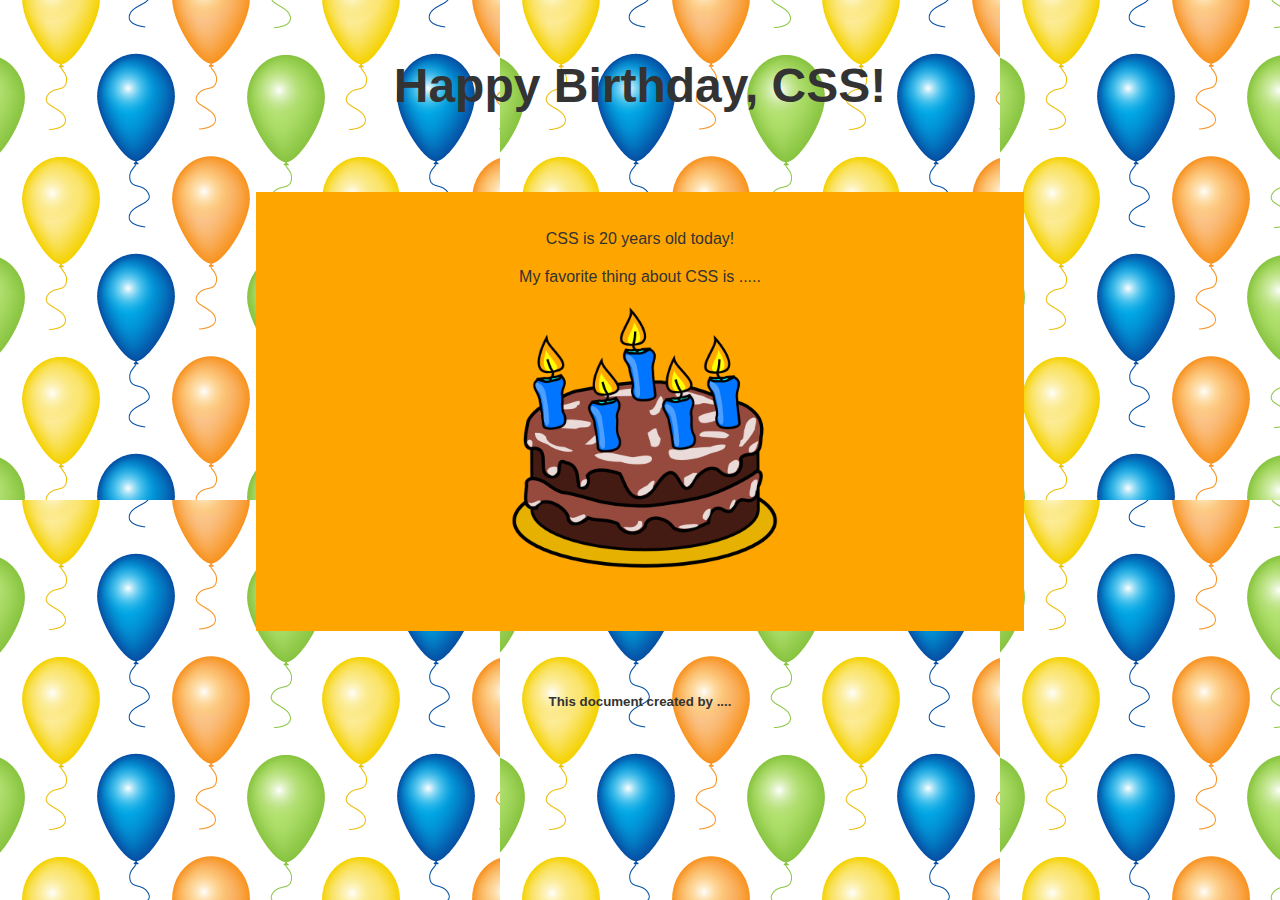
<file: birthday/index.html>
<!DOCTYPE html>
<html>
    <head>
      <meta charset="utf-8">
      <meta name="viewport" content="width=device-width, initial-scale=1">
      <title>PAGE TITLE</title> <!-- DON'T FORGET THE TITLE -->

      <!-- Link to CSS files -->
      <link rel="stylesheet" type="text/css" href="css/normalize.css">
      <link rel="stylesheet" type="text/css" href="css/style.css">
    </head>
    <body>
    <!-- PLACE ALL OF YOUR PAGE CONTENT BELOW HERE -->
    <header>
      <h1>Happy Birthday, CSS!</h1>
    </header>
    
    <div class="birthday-message">
    
      <p>CSS is 20 years old today!</p>
      
      <p>My favorite thing about CSS is ..... </p>
      
      
      <img src="img/cake.png" alt="cake" width="300" height="300">
    </div>
    
    <footer>
      <h5>This document created by ....</h5>
    </footer>
    <!-- AND ABOVE HERE -->
    </body>
</html>
</file>
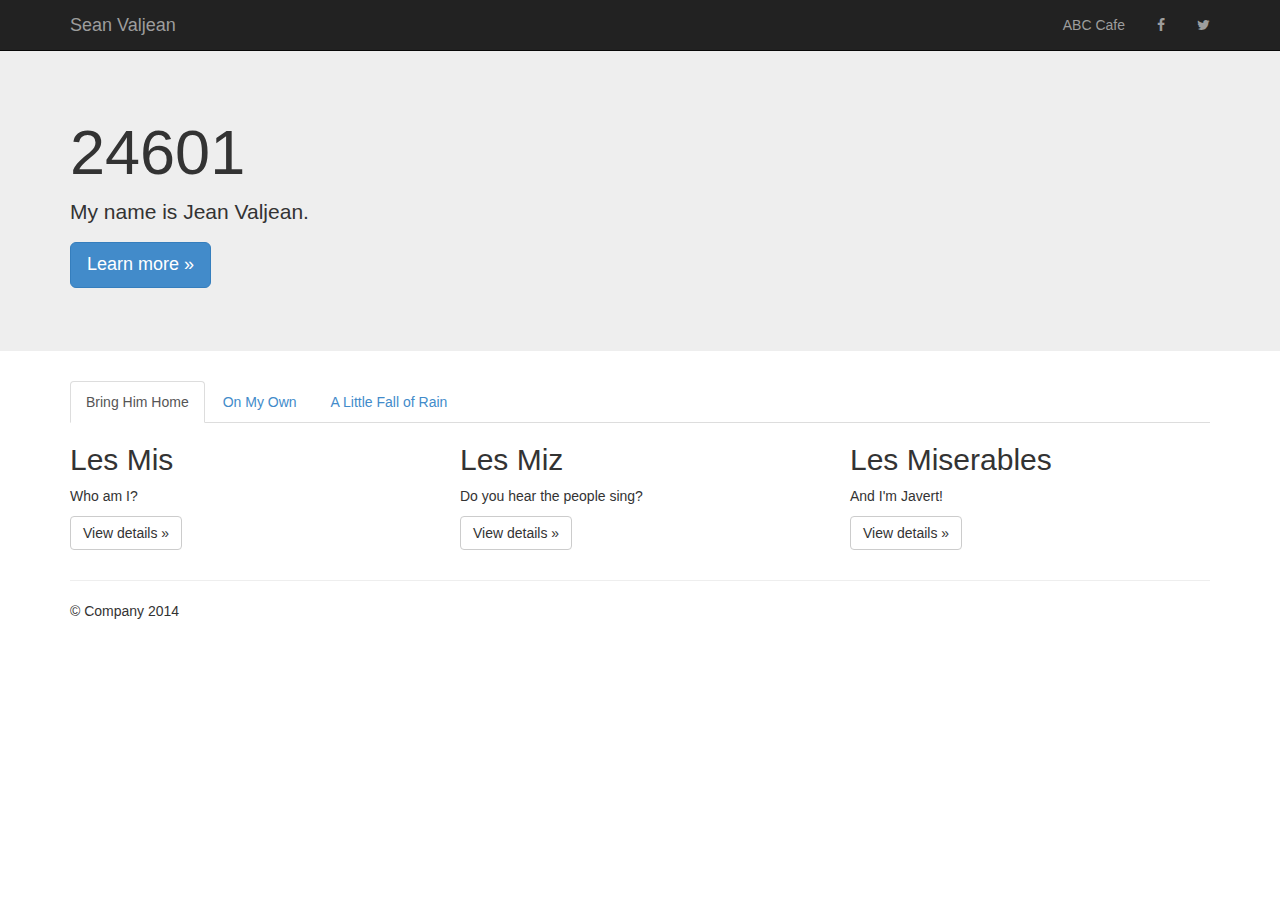
<file: bootstrap-start/index.html>
<!DOCTYPE html>
<html lang="en">
  <head>
    <meta charset="utf-8">
    <meta http-equiv="X-UA-Compatible" content="IE=edge">
    <meta name="viewport" content="width=device-width, initial-scale=1">
    <meta name="description" content="">
    <meta name="author" content="">
    
    <link rel="icon" href="favicon.ico">

    <title>Practice Tempate for Bootstrap</title>

    <!-- Bootstrap core CSS -->
    <link href="css/bootstrap.min.css" rel="stylesheet">
    
    <!-- FontAwesome CSS -->
    <link href="http://maxcdn.bootstrapcdn.com/font-awesome/4.2.0/css/font-awesome.min.css" rel="stylesheet">
    
    <!-- Custom styles for this template -->
    <link href="css/style.css" rel="stylesheet">
    

    <!-- HTML5 shim and Respond.js for IE8 support of HTML5 elements and media queries -->
    <!--[if lt IE 9]>
      <script src="https://oss.maxcdn.com/html5shiv/3.7.2/html5shiv.min.js"></script>
      <script src="https://oss.maxcdn.com/respond/1.4.2/respond.min.js"></script>
    <![endif]-->
  </head>

  <body>

    <nav class="navbar navbar-inverse navbar-fixed-top" role="navigation">
      <div class="container">
        <div class="navbar-header">
          <button type="button" class="navbar-toggle collapsed" data-toggle="collapse" data-target="#navbar" aria-expanded="false" aria-controls="navbar">
            <span class="sr-only">Toggle navigation</span>
            <span class="icon-bar"></span>
            <span class="icon-bar"></span>
            <span class="icon-bar"></span>
          </button>
          <a class="navbar-brand" href="#">Sean Valjean</a>
        </div>
        <div id="navbar" class="navbar-collapse collapse">
          <ul class="nav navbar-nav navbar-right nav-pills">
            <li><a href="#">ABC Cafe</a></li>  
            <li><a href="http://www.facebook.com"><span class="fa fa-facebook"></span></a></li>
            <li><a href="http://www.twitter.com"><span class="fa fa-twitter"></span></a></li>
          </ul>
        </div><!--/.navbar-collapse -->
      </div>
    </nav>

    <!-- Main jumbotron for a primary marketing message or call to action -->
    <div class="jumbotron">
      <div class="container">
        <h1>24601</h1>
        <p>My name is Jean Valjean.</p>
        <p><a class="btn btn-primary btn-lg" href="#" role="button">Learn more &raquo;</a></p>
      </div>
    </div>
      
      
      <!-- navigation spot -->
      
    <div class="container">
        <nav>
            <ul class="nav nav-tabs">
                <li class="active"> <a href="#">Bring Him Home</a> </li>
                <li> <a href="#">On My Own</a> </li>
                <li> <a href="#">A Little Fall of Rain</a> </li>
            </ul>
        </nav>
    </div>    

      
    <div class="container">
      <!-- Example row of columns -->
      <div class="row">
        <div class="col-md-4">
          <h2>Les Mis</h2>
          <p>Who am I?</p>
          <p><a class="btn btn-default" href="#" role="button">View details &raquo;</a></p>
        </div>
        <div class="col-md-4">
          <h2>Les Miz</h2>
          <p>Do you hear the people sing?</p>
          <p><a class="btn btn-default" href="#" role="button">View details &raquo;</a></p>
       </div>
        <div class="col-md-4">
          <h2>Les Miserables</h2>
          <p>And I'm Javert!</p>
          <p><a class="btn btn-default" href="#" role="button">View details &raquo;</a></p>
        </div>
      </div>

      <hr>

      <footer>
        <p>&copy; Company 2014</p>
      </footer>
    </div> <!-- /container -->


    <!-- Bootstrap core JavaScript
    ================================================== -->
    <!-- Placed at the end of the document so the pages load faster -->
    <script src="https://ajax.googleapis.com/ajax/libs/jquery/1.11.1/jquery.min.js"></script>
    <script src="js/bootstrap.min.js"></script>
  </body>
</html>
</file>
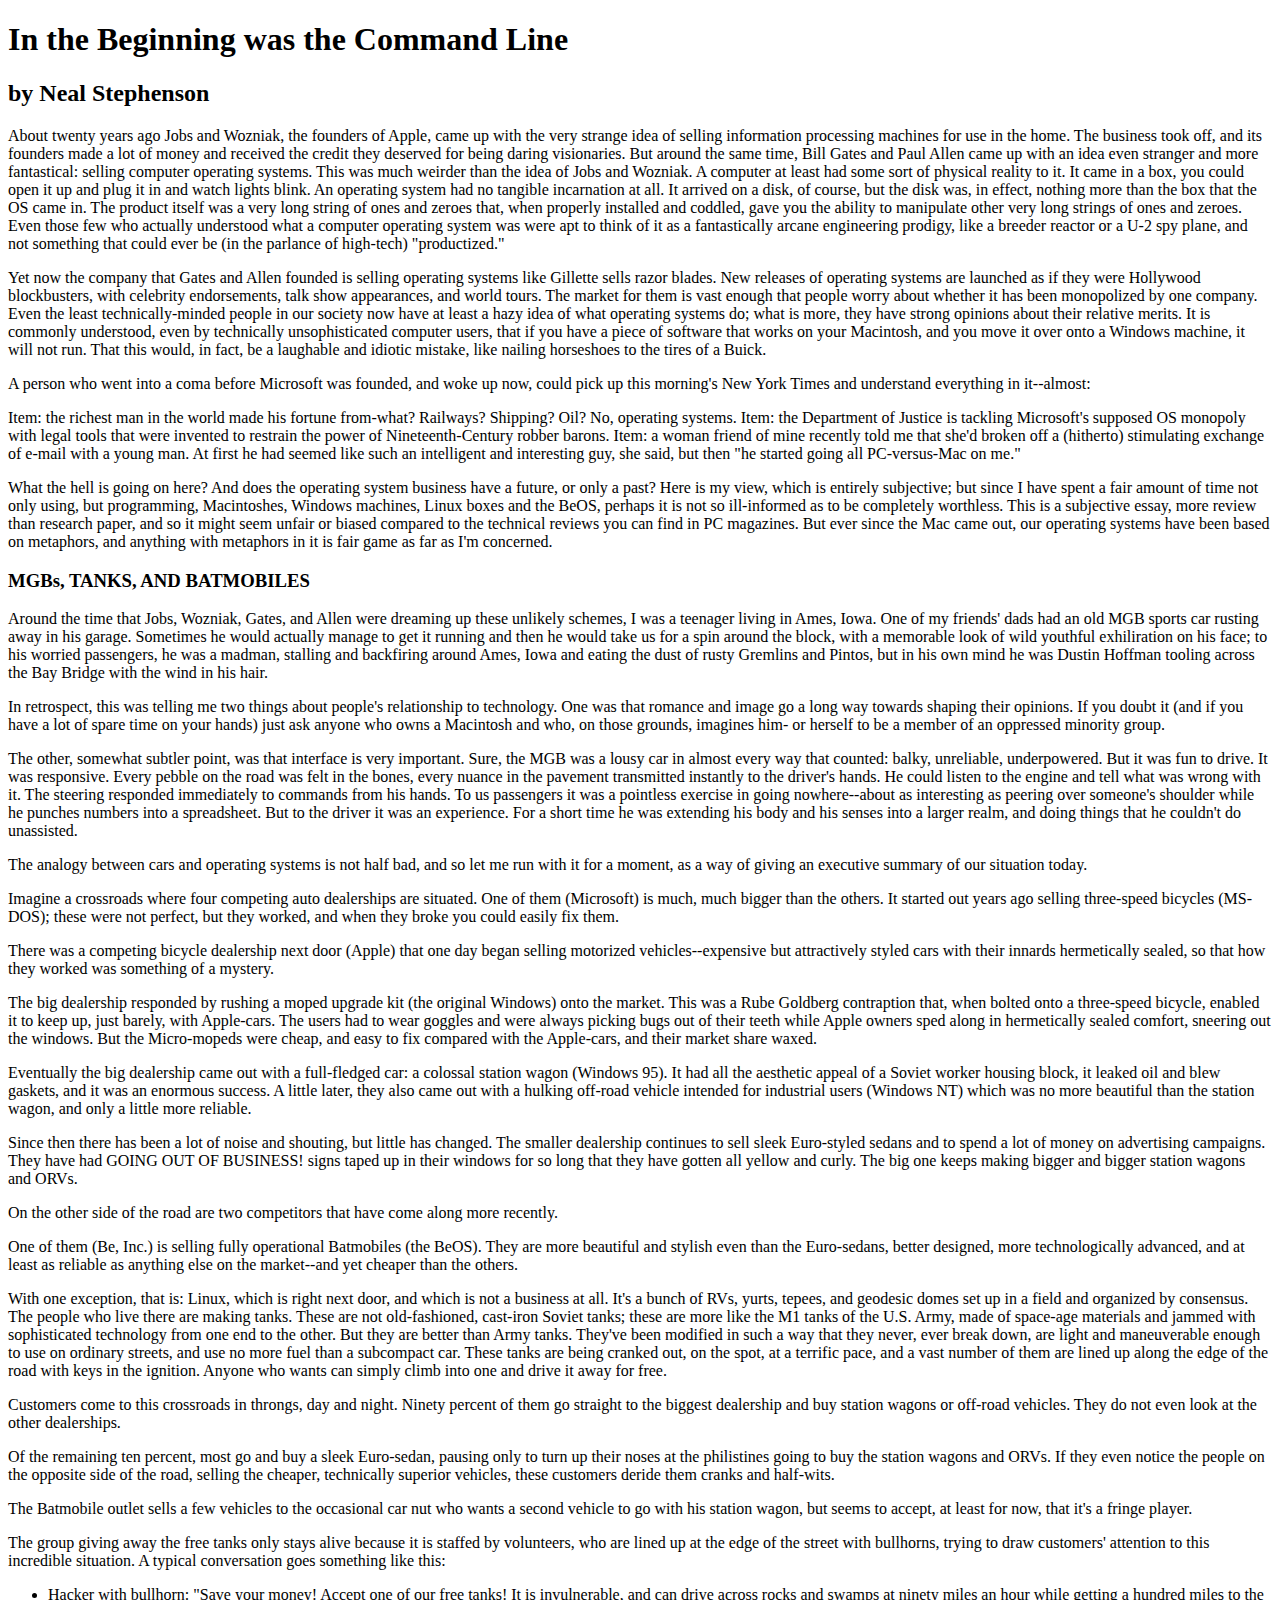
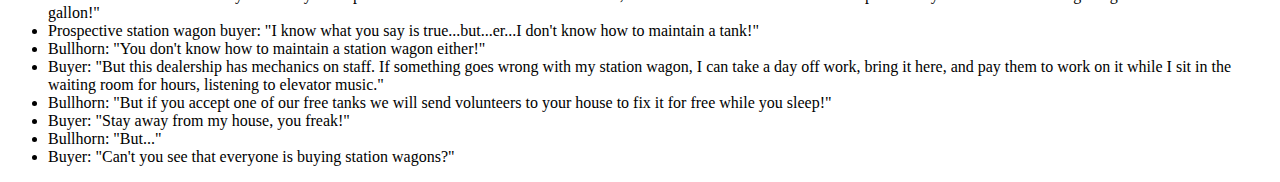
<file: 01beginning.html>
<!DOCTYPE html>
<html>
    <head>
        <title> KATIE </title>
    </head>
    <body>
<h1> In the Beginning was the Command Line </h1>
 
<h2> by Neal Stephenson </h2>
 
<p> About twenty years ago Jobs and Wozniak, the founders of Apple, came up with the very strange idea of selling information processing machines for use in the home. The business took off, and its founders made a lot of money and received the credit they deserved for being daring visionaries. But around the same time, Bill Gates and Paul Allen came up with an idea even stranger and more fantastical: selling computer operating systems. This was much weirder than the idea of Jobs and Wozniak. A computer at least had some sort of physical reality to it. It came in a box, you could open it up and plug it in and watch lights blink. An operating system had no tangible incarnation at all. It arrived on a disk, of course, but the disk was, in effect, nothing more than the box that the OS came in. The product itself was a very long string of ones and zeroes that, when properly installed and coddled, gave you the ability to manipulate other very long strings of ones and zeroes. Even those few who actually understood what a computer operating system was were apt to think of it as a fantastically arcane engineering prodigy, like a breeder reactor or a U-2 spy plane, and not something that could ever be (in the parlance of high-tech) "productized." </p>
 
<p> Yet now the company that Gates and Allen founded is selling operating systems like Gillette sells razor blades. New releases of operating systems are launched as if they were Hollywood blockbusters, with celebrity endorsements, talk show appearances, and world tours. The market for them is vast enough that people worry about whether it has been monopolized by one company. Even the least technically-minded people in our society now have at least a hazy idea of what operating systems do; what is more, they have strong opinions about their relative merits. It is commonly understood, even by technically unsophisticated computer users, that if you have a piece of software that works on your Macintosh, and you move it over onto a Windows machine, it will not run. That this would, in fact, be a laughable and idiotic mistake, like nailing horseshoes to the tires of a Buick. </p>
 
<p> A person who went into a coma before Microsoft was founded, and woke up now, could pick up this morning's New York Times and understand everything in it--almost: </p>
 
 
<p> Item: the richest man in the world made his fortune from-what? Railways? Shipping? Oil? No, operating systems. Item: the Department of Justice is tackling Microsoft's supposed OS monopoly with legal tools that were invented to restrain the power of Nineteenth-Century robber barons. Item: a woman friend of mine recently told me that she'd broken off a (hitherto) stimulating exchange of e-mail with a young man. At first he had seemed like such an intelligent and interesting guy, she said, but then "he started going all PC-versus-Mac on me." </p>
 
<p> What the hell is going on here? And does the operating system business have a future, or only a past? Here is my view, which is entirely subjective; but since I have spent a fair amount of time not only using, but programming, Macintoshes, Windows machines, Linux boxes and the BeOS, perhaps it is not so ill-informed as to be completely worthless. This is a subjective essay, more review than research paper, and so it might seem unfair or biased compared to the technical reviews you can find in PC magazines. But ever since the Mac came out, our operating systems have been based on metaphors, and anything with metaphors in it is fair game as far as I'm concerned. </p>
 
 
<h3> MGBs, TANKS, AND BATMOBILES </h3>
 
<p> Around the time that Jobs, Wozniak, Gates, and Allen were dreaming up these unlikely schemes, I was a teenager living in Ames, Iowa. One of my friends' dads had an old MGB sports car rusting away in his garage. Sometimes he would actually manage to get it running and then he would take us for a spin around the block, with a memorable look of wild youthful exhiliration on his face; to his worried passengers, he was a madman, stalling and backfiring around Ames, Iowa and eating the dust of rusty Gremlins and Pintos, but in his own mind he was Dustin Hoffman tooling across the Bay Bridge with the wind in his hair. </p>
 
<p> In retrospect, this was telling me two things about people's relationship to technology. One was that romance and image go a long way towards shaping their opinions. If you doubt it (and if you have a lot of spare time on your hands) just ask anyone who owns a Macintosh and who, on those grounds, imagines him- or herself to be a member of an oppressed minority group. </p>
 
<p> The other, somewhat subtler point, was that interface is very important. Sure, the MGB was a lousy car in almost every way that counted: balky, unreliable, underpowered. But it was fun to drive. It was responsive. Every pebble on the road was felt in the bones, every nuance in the pavement transmitted instantly to the driver's hands. He could listen to the engine and tell what was wrong with it. The steering responded immediately to commands from his hands. To us passengers it was a pointless exercise in going nowhere--about as interesting as peering over someone's shoulder while he punches numbers into a spreadsheet. But to the driver it was an experience. For a short time he was extending his body and his senses into a larger realm, and doing things that he couldn't do unassisted. </p>
 
<p> The analogy between cars and operating systems is not half bad, and so let me run with it for a moment, as a way of giving an executive summary of our situation today. </p>
 
<p> Imagine a crossroads where four competing auto dealerships are situated. One of them (Microsoft) is much, much bigger than the others. It started out years ago selling three-speed bicycles (MS-DOS); these were not perfect, but they worked, and when they broke you could easily fix them. </p>
 
<p> There was a competing bicycle dealership next door (Apple) that one day began selling motorized vehicles--expensive but attractively styled cars with their innards hermetically sealed, so that how they worked was something of a mystery. </p>
 
<p> The big dealership responded by rushing a moped upgrade kit (the original Windows) onto the market. This was a Rube Goldberg contraption that, when bolted onto a three-speed bicycle, enabled it to keep up, just barely, with Apple-cars. The users had to wear goggles and were always picking bugs out of their teeth while Apple owners sped along in hermetically sealed comfort, sneering out the windows. But the Micro-mopeds were cheap, and easy to fix compared with the Apple-cars, and their market share waxed. </p>
 
<p> Eventually the big dealership came out with a full-fledged car: a colossal station wagon (Windows 95). It had all the aesthetic appeal of a Soviet worker housing block, it leaked oil and blew gaskets, and it was an enormous success. A little later, they also came out with a hulking off-road vehicle intended for industrial users (Windows NT) which was no more beautiful than the station wagon, and only a little more reliable. </p>
 
<p> Since then there has been a lot of noise and shouting, but little has changed. The smaller dealership continues to sell sleek Euro-styled sedans and to spend a lot of money on advertising campaigns. They have had GOING OUT OF BUSINESS! signs taped up in their windows for so long that they have gotten all yellow and curly. The big one keeps making bigger and bigger station wagons and ORVs. </p>
 
<p> On the other side of the road are two competitors that have come along more recently. </p>
 
<p> One of them (Be, Inc.) is selling fully operational Batmobiles (the BeOS). They are more beautiful and stylish even than the Euro-sedans, better designed, more technologically advanced, and at least as reliable as anything else on the market--and yet cheaper than the others. </p>
 
<p> With one exception, that is: Linux, which is right next door, and which is not a business at all. It's a bunch of RVs, yurts, tepees, and geodesic domes set up in a field and organized by consensus. The people who live there are making tanks. These are not old-fashioned, cast-iron Soviet tanks; these are more like the M1 tanks of the U.S. Army, made of space-age materials and jammed with sophisticated technology from one end to the other. But they are better than Army tanks. They've been modified in such a way that they never, ever break down, are light and maneuverable enough to use on ordinary streets, and use no more fuel than a subcompact car. These tanks are being cranked out, on the spot, at a terrific pace, and a vast number of them are lined up along the edge of the road with keys in the ignition. Anyone who wants can simply climb into one and drive it away for free. </p>
 
<p> Customers come to this crossroads in throngs, day and night. Ninety percent of them go straight to the biggest dealership and buy station wagons or off-road vehicles. They do not even look at the other dealerships. </p>
 
<p> Of the remaining ten percent, most go and buy a sleek Euro-sedan, pausing only to turn up their noses at the philistines going to buy the station wagons and ORVs. If they even notice the people on the opposite side of the road, selling the cheaper, technically superior vehicles, these customers deride them cranks and half-wits. </p>
 
<p> The Batmobile outlet sells a few vehicles to the occasional car nut who wants a second vehicle to go with his station wagon, but seems to accept, at least for now, that it's a fringe player. </p>
 
<p> The group giving away the free tanks only stays alive because it is staffed by volunteers, who are lined up at the edge of the street with bullhorns, trying to draw customers' attention to this incredible situation. A typical conversation goes something like this: </p>
<ul> 
<li> Hacker with bullhorn: "Save your money! Accept one of our free tanks! It is invulnerable, and can drive across rocks and swamps at ninety miles an hour while getting a hundred miles to the gallon!" </li>
 
<li> Prospective station wagon buyer: "I know what you say is true...but...er...I don't know how to maintain a tank!" </li>
 
<li> Bullhorn: "You don't know how to maintain a station wagon either!" </li>
 
<li> Buyer: "But this dealership has mechanics on staff. If something goes wrong with my station wagon, I can take a day off work, bring it here, and pay them to work on it while I sit in the waiting room for hours, listening to elevator music." </li>
 
<li> Bullhorn: "But if you accept one of our free tanks we will send volunteers to your house to fix it for free while you sleep!" </li>
 
<li> Buyer: "Stay away from my house, you freak!" </li>
 
<li> Bullhorn: "But..." </li>
 
<li> Buyer: "Can't you see that everyone is buying station wagons?" </li>
</ul>
        </body>
    </html>
</file>
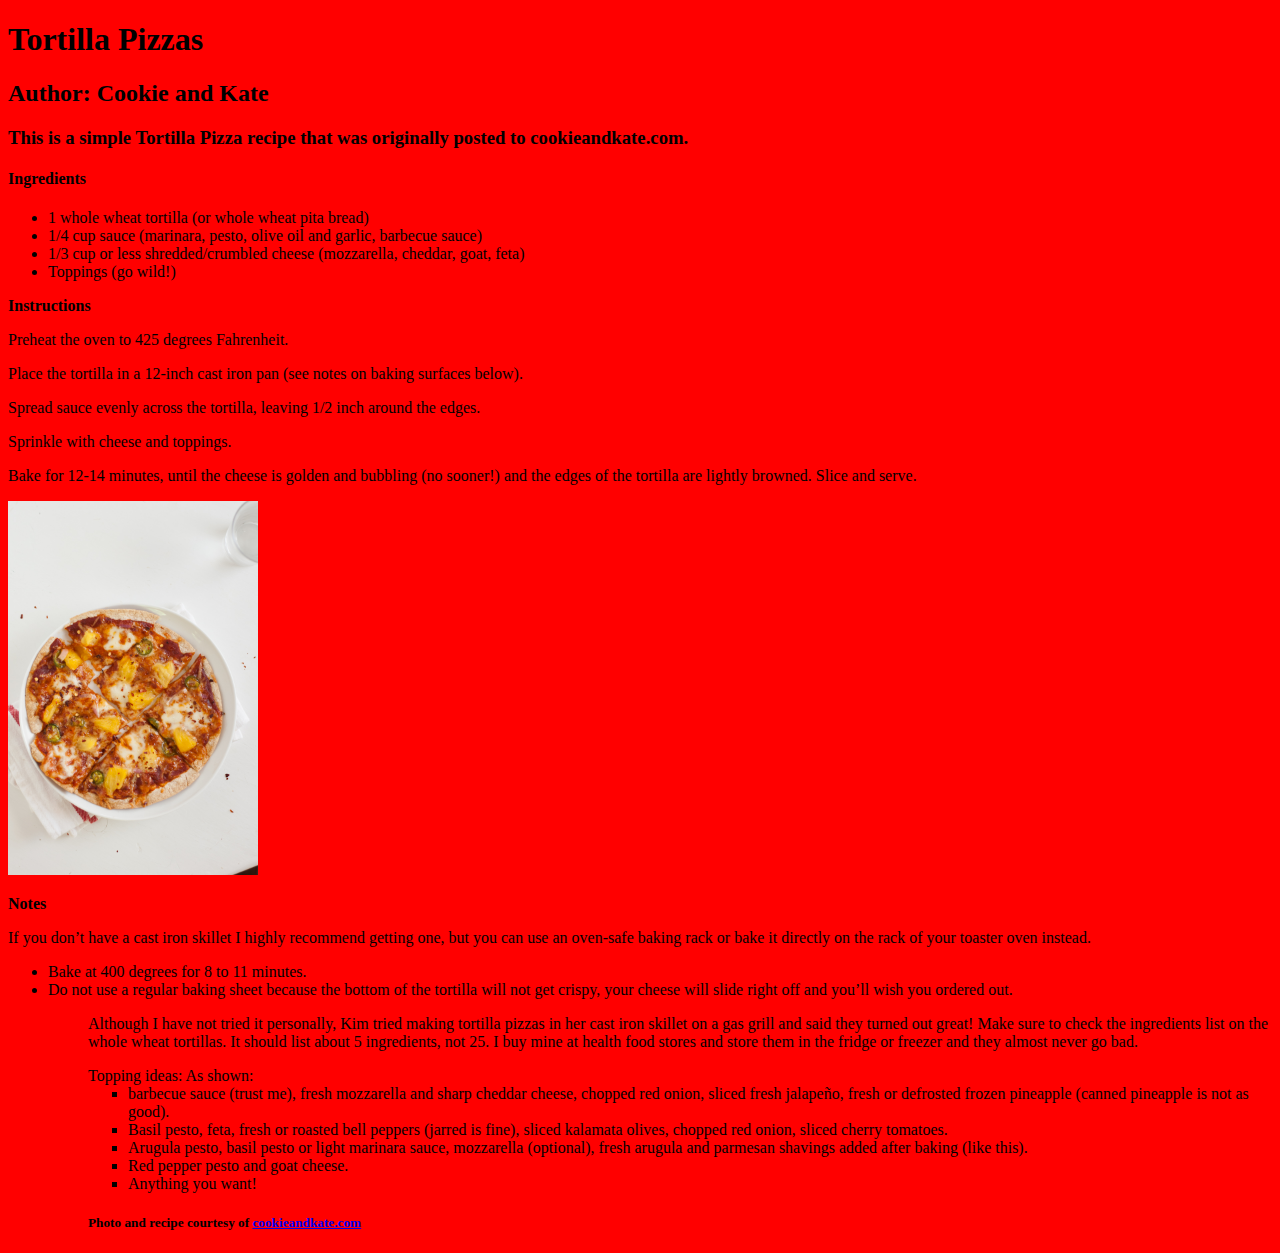
<file: 02recipe.html>
<!DOCTYPE html>
<html>
<head>
    <title> RECIPE </title>
    <style>
        body{
        background-color: red;
        }
        </style>
</head>
<body>
<h1> Tortilla Pizzas </h1>
<h2> Author: Cookie and Kate </h2>

<h3> This is a simple Tortilla Pizza recipe that was originally posted to cookieandkate.com. </h3>
 
<h4> Ingredients </h4>
    <ul>
<li>1 whole wheat tortilla (or whole wheat pita bread)</li>
<li>1/4 cup sauce (marinara, pesto, olive oil and garlic, barbecue sauce)</li>
<li>1/3 cup or less shredded/crumbled cheese (mozzarella, cheddar, goat, feta)</li>
<li>Toppings (go wild!)</li>
        </ul>

<p> <strong>Instructions</strong> </p>
<p> Preheat the oven to 425 degrees Fahrenheit. </p>
<p> Place the tortilla in a 12-inch cast iron pan (see notes on baking surfaces below).  </p>
<p> Spread sauce evenly across the tortilla, leaving 1/2 inch around the edges. </p>
<p>    Sprinkle with cheese and toppings. </p>
<p> Bake for 12-14 minutes, until the cheese is golden and bubbling (no sooner!) and the edges of the tortilla are lightly browned. Slice and serve. </p>
<img src="images/tortilla-pizza-recipe4.jpg" alt= height= 350px width= 250px/>
<p> <strong>Notes</strong> </p>
If you don’t have a cast iron skillet I highly recommend getting one, but you can use an oven-safe baking rack or bake it directly on the rack of your toaster oven instead. 
<ul>    <li>Bake at 400 degrees for 8 to 11 minutes.</li> <li>Do not use a regular baking sheet because the bottom of the tortilla will not get crispy, your cheese will slide right off and you’ll wish you ordered out.</li>
    <ul>

<p> Although I have not tried it personally, Kim tried making tortilla pizzas in her cast iron skillet on a gas grill and said they turned out great!
Make sure to check the ingredients list on the whole wheat tortillas. It should list about 5 ingredients, not 25. I buy mine at health food stores and store them in the fridge or freezer and they almost never go bad. </p>

Topping ideas:

As shown: 
        <ul> <li>barbecue sauce (trust me), fresh mozzarella and sharp cheddar cheese, chopped red onion, sliced fresh jalapeño, fresh or defrosted frozen pineapple (canned pineapple is not as good).</li>
<li>Basil pesto, feta, fresh or roasted bell peppers (jarred is fine), sliced kalamata olives, chopped red onion, sliced cherry tomatoes. </li>
<li>Arugula pesto, basil pesto or light marinara sauce, mozzarella (optional), fresh arugula and parmesan shavings added after baking (like this).</li>
<li>Red pepper pesto and goat cheese.<li>
Anything you want!
            </ul>

<h5> Photo and recipe courtesy of <a href="http://cookieandkate.com"> cookieandkate.com </h5>
    </body>
    </html>
</file>
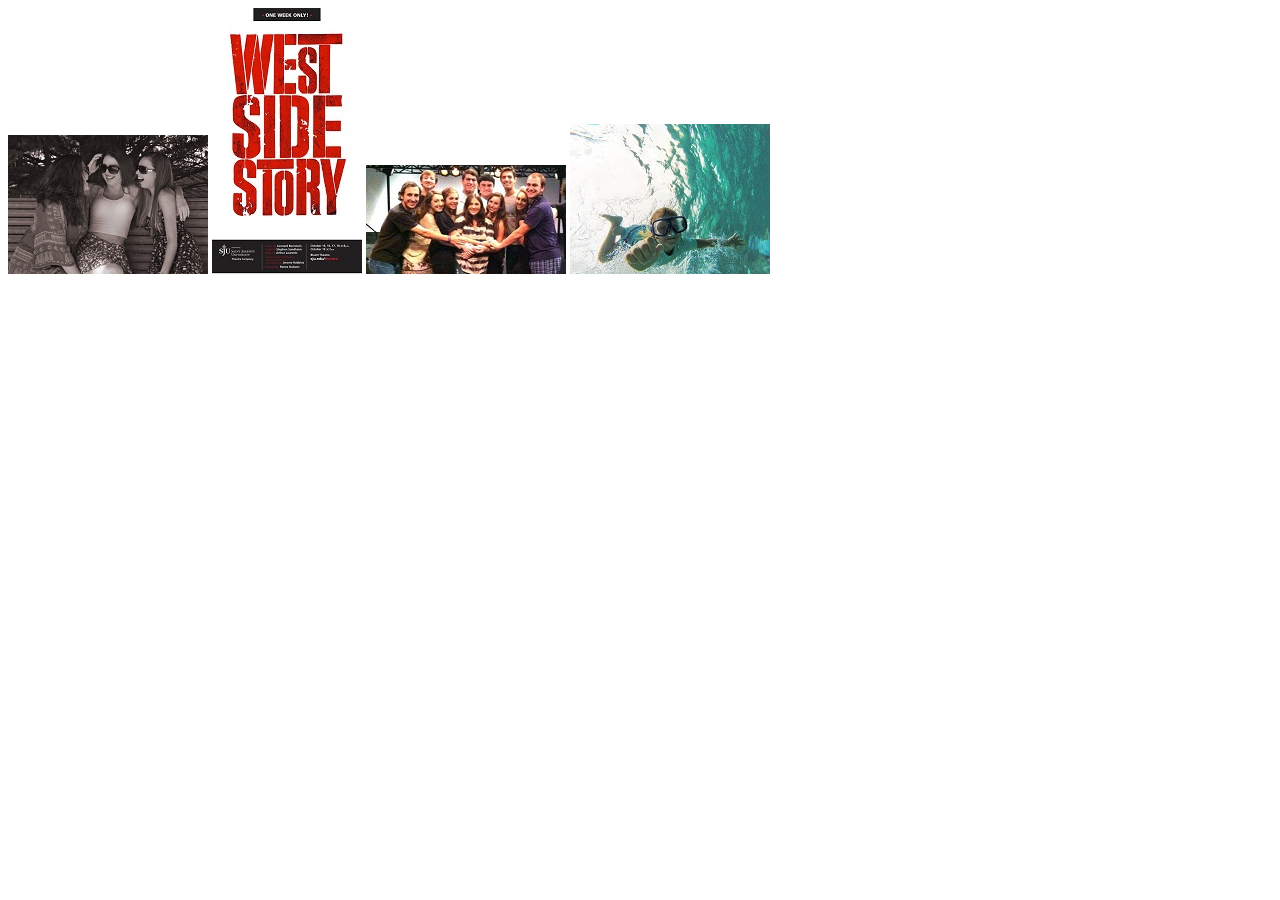
<file: 03photos.html>
<!DOCTYPE html>
<html>
    <head>
        <title> My Images </title>
    </head>
    <body>
            
        <a href="photo1.html"><img src="images/friends.jpg" alt="Thumbnail for friends photo"></a>
        
        <a href="photo2.html"><img src="images/west%20side%20story.jpg" alt="Thumbnail for west side photo"></a>
            
        <a href="photo3.html"><img src="images/theatre.jpg" alt="Thumbnail for theatre photo"></a>
        
        <a href="photo4.html"><img src="images/jamie.jpg" alt="Thumbnail for jamie photo"></a>
            
    </body>    
</html>
</file>
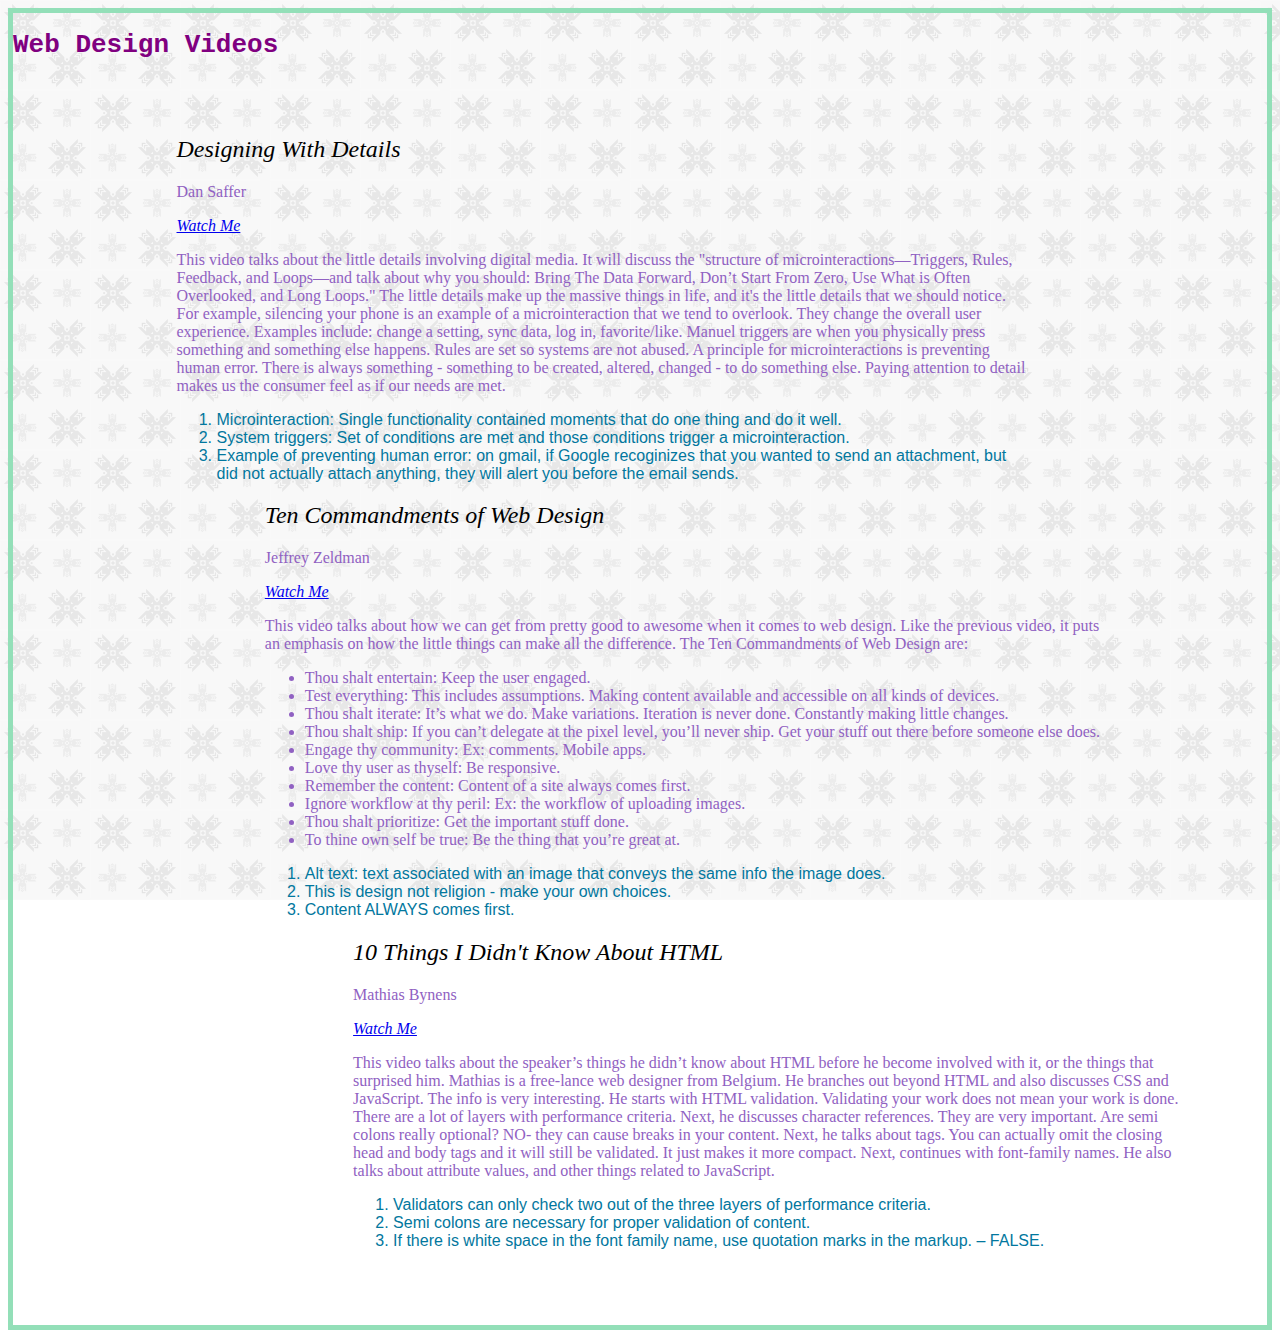
<file: 06videos.html>
<!DOCTYPE html>
<html>
<head>
	<title> Video Project </title>
    <link rel="stylesheet" href="css/videos.css"> 
</head>
<body>
    <header>
        <h1> Web Design Videos </h1>
    </header>  
    
    <div class="text">
    
    <div class="video1">
        <h2>Designing With Details</h2>
        <p>Dan Saffer</p>
        <p id="link"> <a href="http://vimeo.com/album/2784294/video/89543518">Watch Me</a> </p>
        <p>This video talks about the little details involving digital media. It will discuss the "structure of microinteractions—Triggers, Rules, Feedback, and Loops—and talk about why you should: Bring The Data Forward, Don’t Start From Zero, Use What is Often Overlooked, and Long Loops." The little details make up the massive things in life, and it's the little details that we should notice. For example, silencing your phone is an example of a microinteraction that we tend to overlook. They change the overall user experience. Examples include: change a setting, sync data, log in, favorite/like. Manuel triggers are when you physically press something and something else happens. Rules are set so systems are not abused. A principle for microinteractions is preventing human error. There is always something - something to be created, altered, changed - to do something else. Paying attention to detail makes us the consumer feel as if our needs are met.</p>
        <ol>
            <li>Microinteraction: Single functionality contained moments that do one thing and do it well.</li>
            <li>System triggers: Set of conditions are met and those conditions trigger a microinteraction.</li>
            <li>Example of preventing human error: on gmail, if Google recoginizes that you wanted to send an attachment, but did not actually attach anything, they will alert you before the email sends.</li>
        </ol>    
    </div>
    
    <div class="video2">
        <h2>Ten Commandments of Web Design</h2>
        <p>Jeffrey Zeldman</p>
        <p id="link2"> <a href="http://vimeo.com/84467622">Watch Me</a> </p>
        <p>This video talks about how we can get from pretty good to awesome when it comes to web design. Like the previous video, it puts an emphasis on how the little things can make all the difference. The Ten Commandments of Web Design are:  
            <ul>
                <li>Thou shalt entertain: Keep the user engaged.</li> <li>Test everything: This includes assumptions. Making content available and accessible on all kinds of devices.</li> <li>Thou shalt iterate: It’s what we do. Make variations. Iteration is never done. Constantly making little changes.</li> <li>Thou shalt ship: If you can’t delegate at the pixel level, you’ll never ship. Get your stuff out there before someone else does.</li> <li>Engage thy community: Ex: comments. Mobile apps.</li> <li>Love thy user as thyself:  Be responsive.</li> <li>Remember the content: Content of a site always comes first.</li> <li>Ignore workflow at thy peril: Ex: the workflow of uploading images.</li> <li>Thou shalt prioritize: Get the important stuff done.</li> <li>To thine own self be true: Be the thing that you’re great at.</li>
            </ul>
        <ol>
            <li>Alt text: text associated with an image that conveys the same info the image does.</li>
            <li>This is design not religion - make your own choices.</li>
            <li>Content ALWAYS comes first.</li>
        </ol>    
    </div>            
    
    <div class="video3">
        <h2>10 Things I Didn't Know About HTML</h2>
        <p>Mathias Bynens</p>
        <p id="link3"> <a href="http://vimeo.com/89935203">Watch Me</a> </p>
        <p>This video talks about the speaker’s things he didn’t know about HTML before he become involved with it, or the things that surprised him. Mathias is a free-lance web designer from Belgium. He branches out beyond HTML and also discusses CSS and JavaScript. The info is very interesting. He starts with HTML validation. Validating your work does not mean your work is done. There are a lot of layers with performance criteria. Next, he discusses character references. They are very important. Are semi colons really optional? NO- they can cause breaks in your content. Next, he talks about tags. You can actually omit the closing head and body tags and it will still be validated. It just makes it more compact. Next, continues with font-family names. He also talks about attribute values, and other things related to JavaScript.</p>
        <ol>
            <li>Validators can only check two out of the three layers of performance criteria.</li>
            <li>Semi colons are necessary for proper validation of content.</li>
            <li>If there is white space in the font family name, use quotation marks in the markup. – FALSE.</li>
        </ol>    
    </div>    
    
    </div>
    
</body>
</html>
</file>
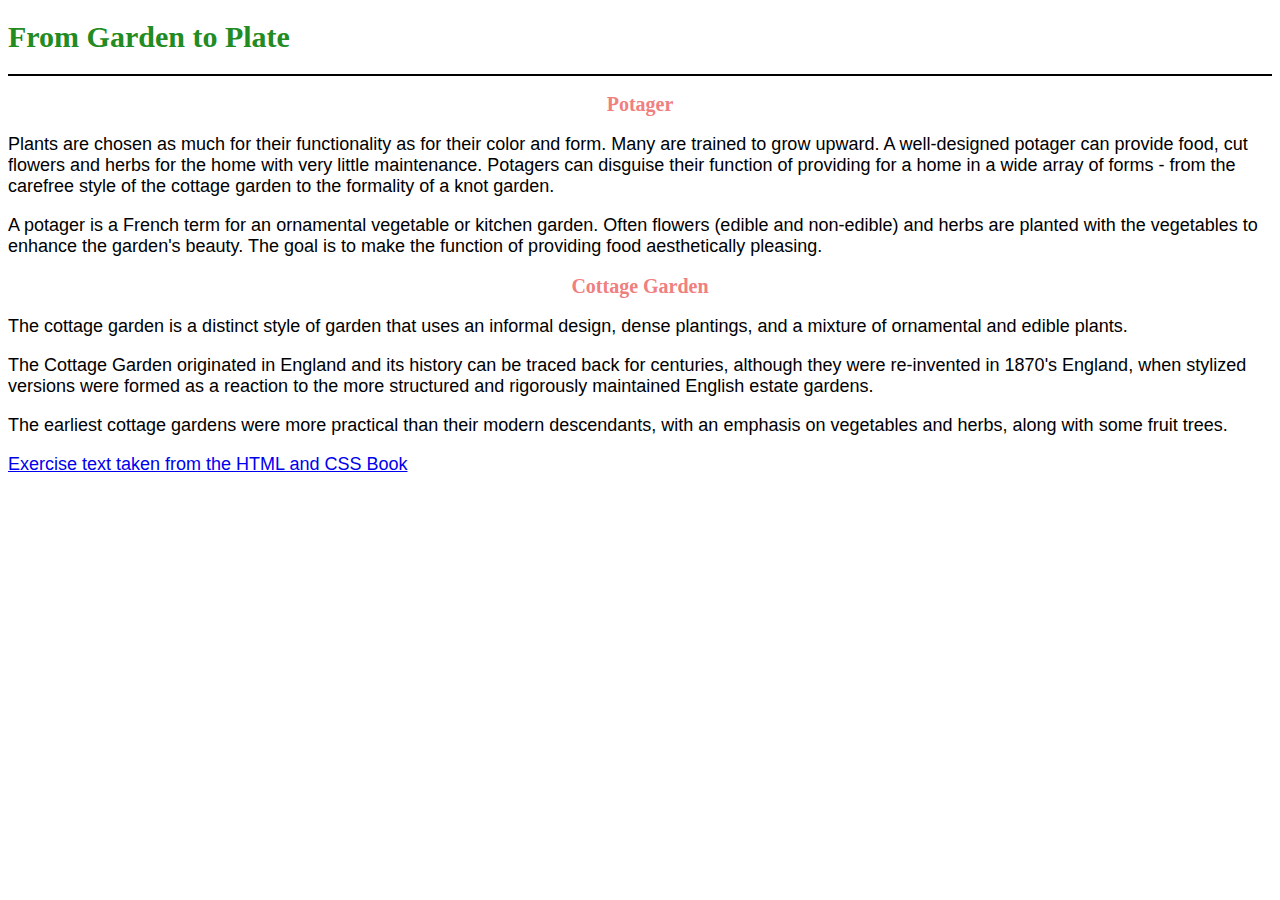
<file: css-practice.html>
<!DOCTYPE html>
<html>
  <head>
    <title>From Garden to Plate</title>
      
    <link rel="stylesheet" href="css/practice.css">
      
  </head>
  
  <body>
    <header>
      <h1>From Garden to Plate</h1>
    </header>
    
    <article>
    
      <h2>Potager</h2>
    
      <p>Plants are chosen as much for their functionality as for their color and form. 
          Many are trained to grow upward. A well-designed potager can provide food, cut 
          flowers and herbs for the home with very little maintenance. Potagers can disguise 
          their function of providing for a home in a wide array of forms - from the carefree 
          style of the cottage garden to the formality of a knot garden.</p>
          
      <p>A potager is a French term for an ornamental vegetable or kitchen garden. Often flowers 
          (edible and non-edible) and herbs are planted with the vegetables to enhance the garden's beauty. 
          The goal is to make the function of providing food aesthetically pleasing.</p>
      
      <h2>Cottage Garden</h2>
      
      <p>The cottage garden is a distinct style of garden that uses an informal design, dense plantings, 
          and a mixture of ornamental and edible plants.</p>
 
      <p>The Cottage Garden originated in England and its history can be traced back for centuries, although 
          they were re-invented in 1870's England, when stylized versions were formed as a reaction to the more 
          structured and rigorously maintained English estate gardens.</p>
 
      <p>The earliest cottage gardens were more practical than their modern descendants, with an emphasis on 
          vegetables and herbs, along with some fruit trees.</p>
          
      <footer>
        <p><a href="http://www.htmlandcssbook.com/">Exercise text taken from the HTML and CSS Book</a></p>
      </footer>
          
    </article>
  
  </body>
</html>
</file>
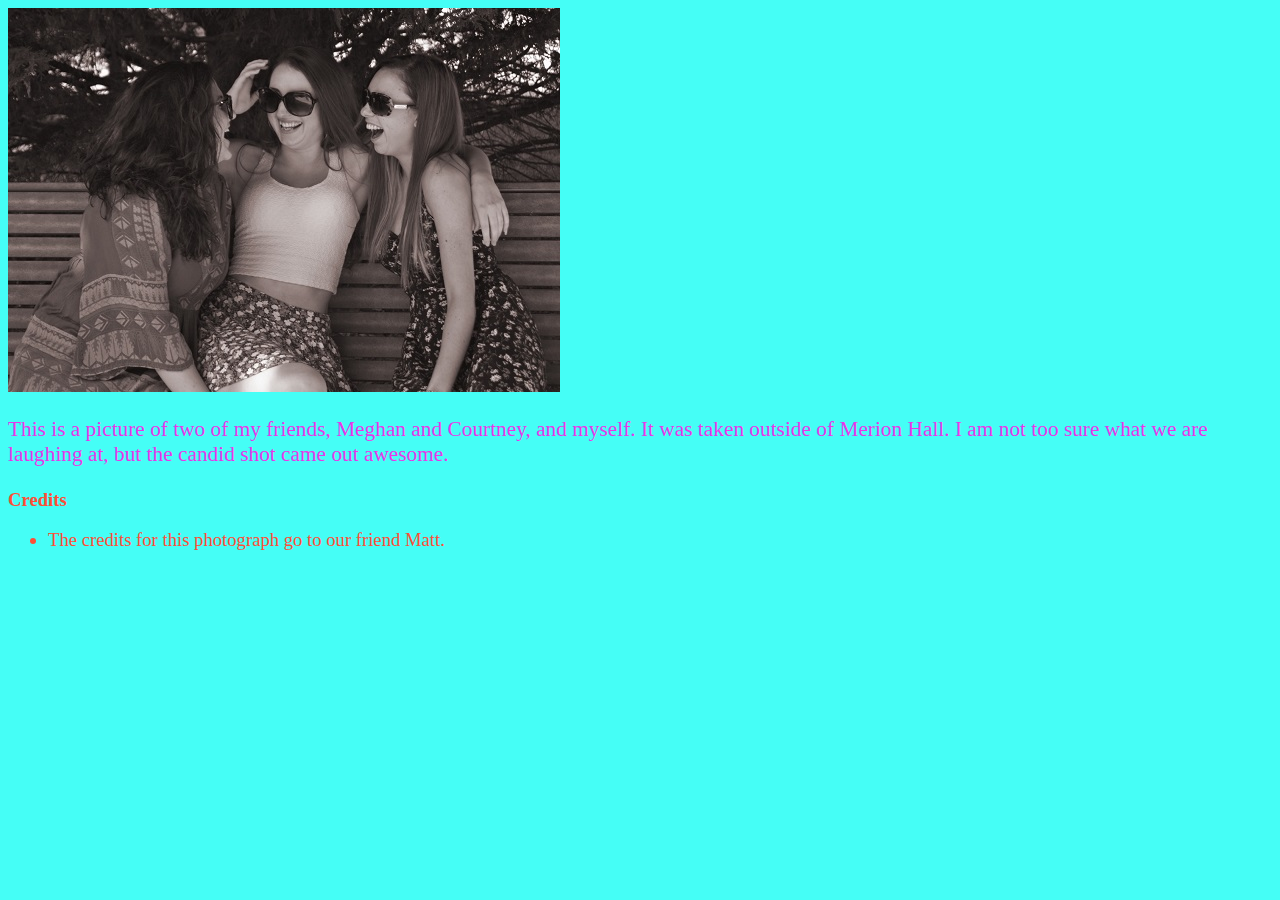
<file: photo1.html>
<!DOCTYPE html>
<html>
<head>
    <title> Friends </title> 
    <link rel="stylesheet" href="css/images03.css">
</head>
    
<body>  
<img src="images/friends1.jpg"/>    
    
<p> This is a picture of two of my friends, Meghan and Courtney, and myself. It was taken outside of Merion Hall. I am not too sure what we are laughing at, but the candid shot came out awesome. </p>
<div> <strong> Credits </strong>
    <ul> 
    <li> The credits for this photograph go to our friend Matt. </li>
    </ul>
    </div>
</body>        
    
</html>
</file>
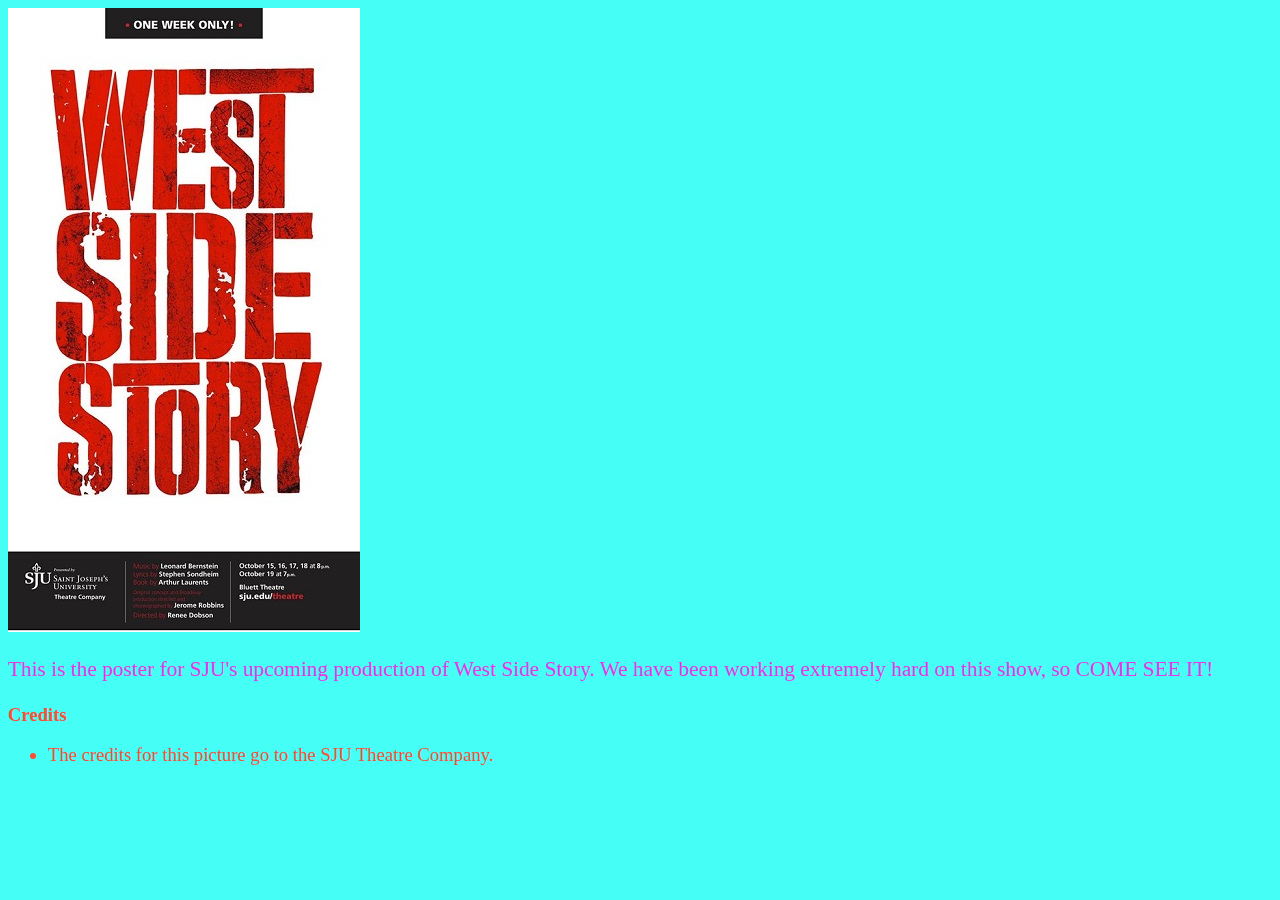
<file: photo2.html>
<!DOCTYPE html>
<html>
<head>
    <title> West Side Story </title> 
    <link rel="stylesheet" href="css/images03.css">
</head>
    
<body>  
<img src="images/west%20side%20story1.jpg"/>    
    
<p> This is the poster for SJU's upcoming production of West Side Story. We have been working extremely hard on this show, so COME SEE IT! </p>
<div> <strong> Credits </strong>
    <ul> 
    <li> The credits for this picture go to the SJU Theatre Company. </li>
    </ul>
    </div>
</body>        
    
</html>
</file>
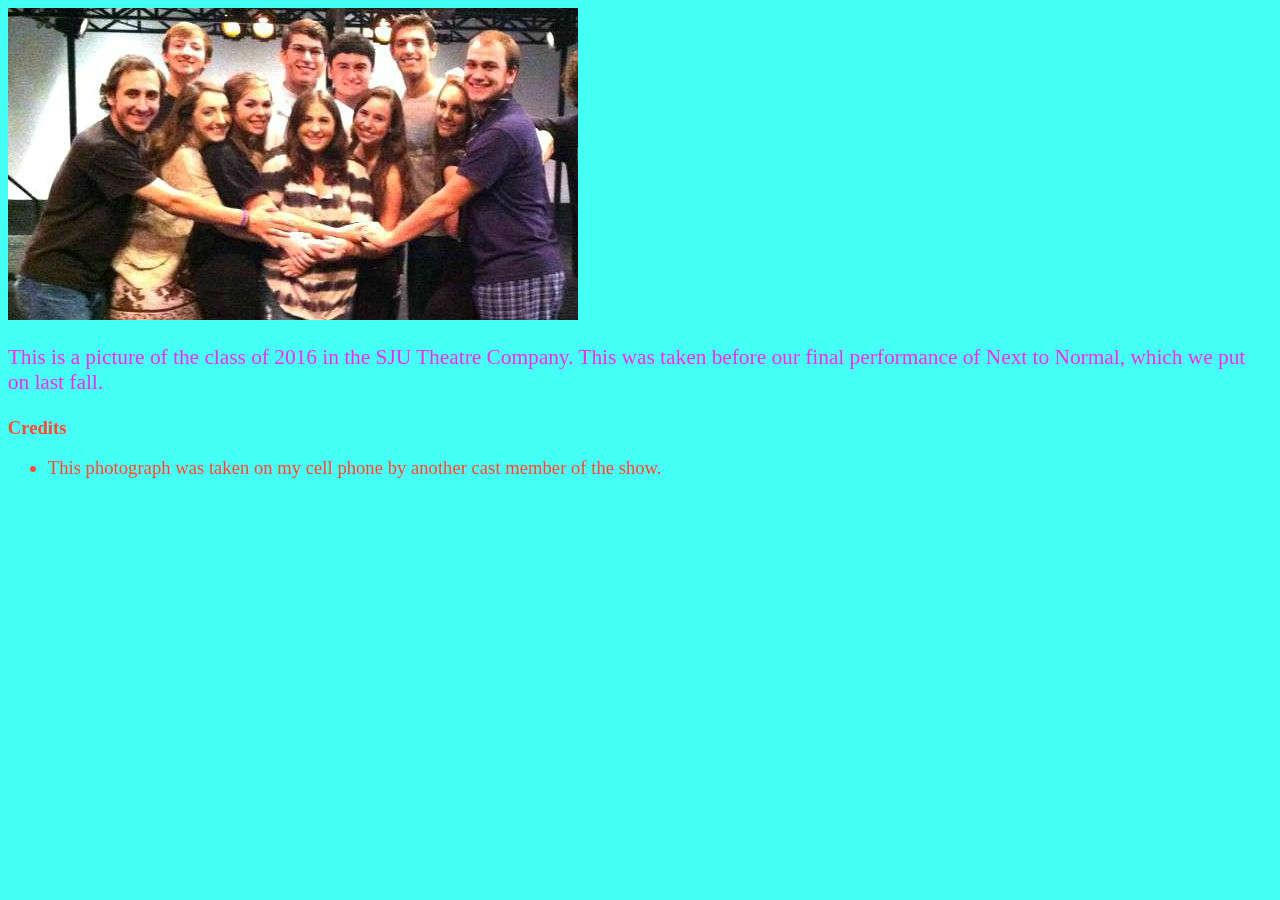
<file: photo3.html>
<!DOCTYPE html>
<html>
<head>
    <title> Theatre </title> 
    <link rel="stylesheet" href="css/images03.css">
</head>
    
<body>  
<img src="images/theatre1.jpg"/>    
    
<p> This is a picture of the class of 2016 in the SJU Theatre Company. This was taken before our final performance of Next to Normal, which we put on last fall. </p>
<div> <strong> Credits </strong>
    <ul> 
    <li> This photograph was taken on my cell phone by another cast member of the show. </li>
    </ul>
    </div>
</body>        
    
</html>
</file>
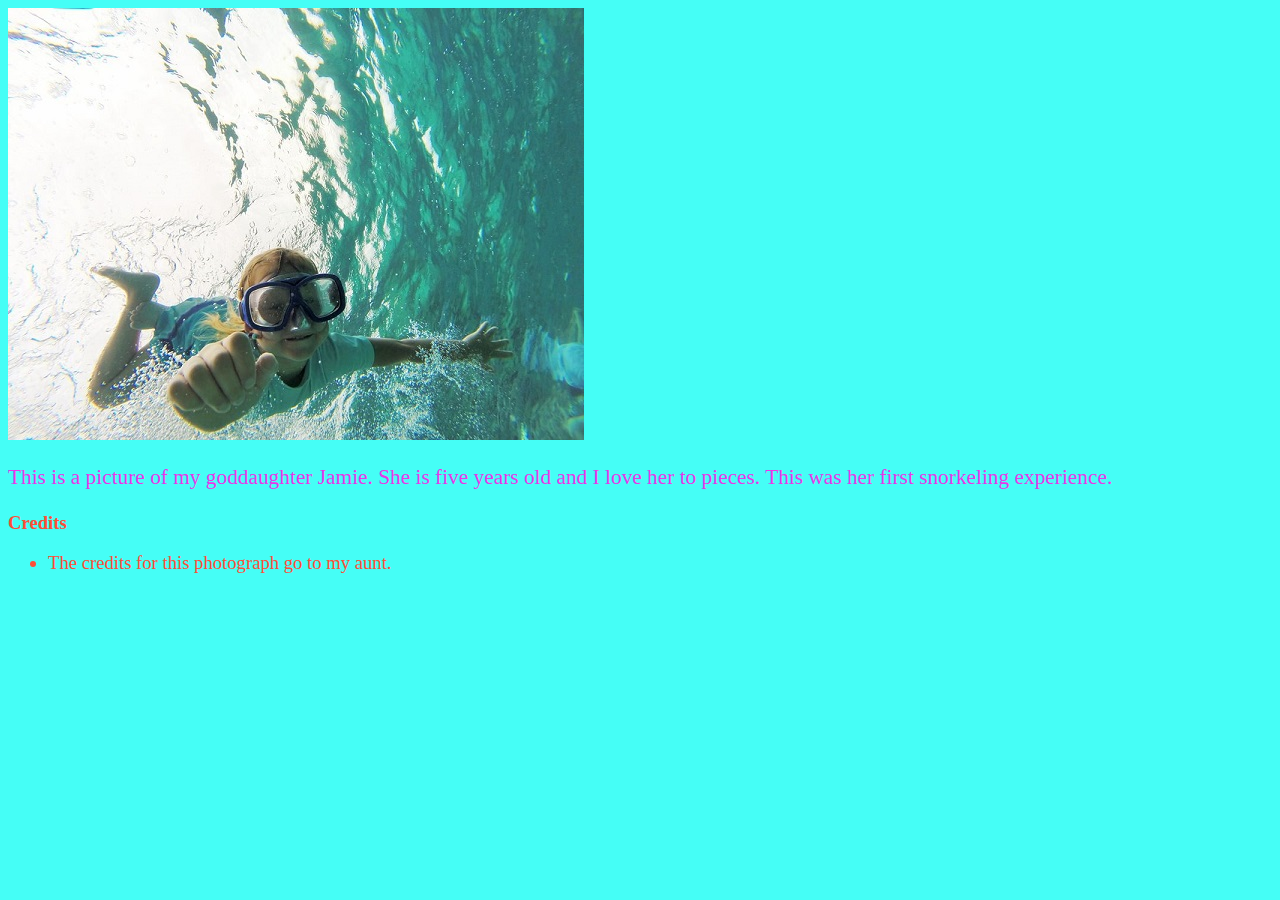
<file: photo4.html>
<!DOCTYPE html>
<html>
<head>
    <title> Jamie </title> 
    <link rel="stylesheet" href="css/images03.css">
</head>
    
<body>  
<img src="images/jamie1.jpg"/>    
    
<p> This is a picture of my goddaughter Jamie. She is five years old and I love her to pieces. This was her first snorkeling experience. </p>
<div> <strong> Credits </strong>
    <ul> 
    <li> The credits for this photograph go to my aunt. </li>
    </ul>
    </div>
</body>        
    
</html>
</file>
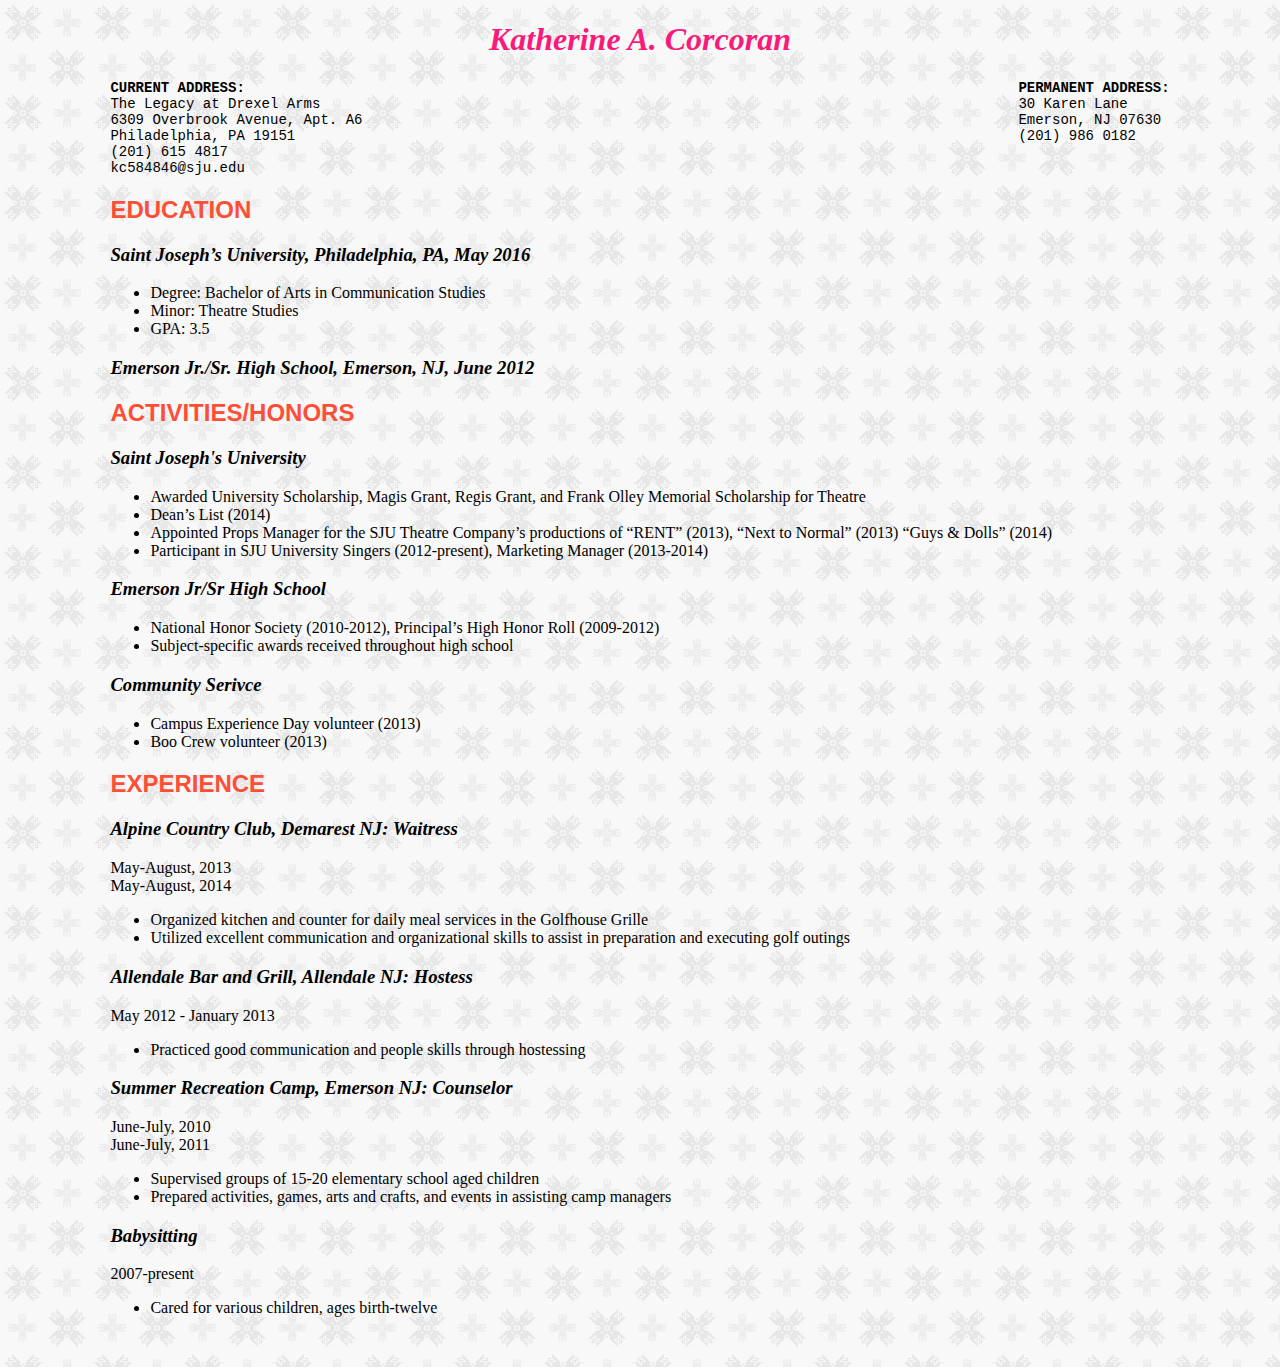
<file: resume.html>
<!DOCTYPE html>
<html>
<head>
    <title>Resume</title>
    <link rel="stylesheet" href="css/resume%20style.css">
</head>  
<body>
    <header> 
        <h1>Katherine A. Corcoran</h1>
            
      <div class="addresses cf">  
        <div class="current">
        <strong>CURRENT ADDRESS:</strong> <br>
        The Legacy at Drexel Arms <br>
        6309 Overbrook Avenue, Apt. A6 <br>
        Philadelphia, PA 19151 <br>
        (201) 615 4817 <br>
        kc584846@sju.edu       
            </div>
            <div class="permanent">
        <strong>PERMANENT ADDRESS:</strong> <br>
        30 Karen Lane <br>
        Emerson, NJ 07630 <br>
        (201) 986 0182 <br>
            </div>  
       </div> 
        
    </header>
    <main>
        <div class="education">
           <h2>EDUCATION</h2>  	
               <h3>Saint Joseph’s University, Philadelphia, PA, May 2016</h3> 
                    <ul>
                    <li>Degree: Bachelor of Arts in Communication Studies</li>
                    <li>Minor:  Theatre Studies</li>
                    <li>GPA:  3.5</li>
                    </ul>   	
                <h3>Emerson Jr./Sr. High School, Emerson, NJ, June 2012</h3> 
        </div>
        <div class="honors">       
            <h2>ACTIVITIES/HONORS</h2>
                <h3>Saint Joseph's University</h3>
                    <ul>
                    <li>Awarded University Scholarship, Magis Grant, Regis Grant, and Frank Olley Memorial Scholarship  for Theatre</li>
                    <li>Dean’s List (2014)</li>
                    <li>Appointed Props Manager for the SJU Theatre Company’s productions of “RENT” (2013), “Next to Normal” (2013) “Guys & Dolls” (2014)</li>    
                    <li>Participant in SJU University Singers (2012-present), Marketing Manager (2013-2014)</li>    
                    </ul>
                <h3>Emerson Jr/Sr High School</h3>
                    <ul>
                    <li>National Honor Society (2010-2012), Principal’s High Honor Roll (2009-2012)</li>
                    <li>Subject-specific awards received throughout high school</li>    
                    </ul>
               <h3>Community Serivce</h3>
                    <ul>
                    <li>Campus Experience Day volunteer (2013)</li>
                    <li>Boo Crew volunteer (2013)</li>    
                    </ul>  
            </div>
            <div class="experience">
               <h2>EXPERIENCE</h2> 
                <h3>Alpine Country Club, Demarest NJ: Waitress</h3>
                    May-August, 2013 <br>
                    May-August, 2014 <br>
                    <ul>
                    <li>Organized kitchen and counter for daily meal services in the Golfhouse Grille</li>
                    <li>Utilized excellent communication and organizational skills to assist in preparation and executing golf outings</li>    
                    </ul>
                <h3>Allendale Bar and Grill, Allendale NJ: Hostess </h3>
                    <p>May 2012 - January 2013</p>
                    <ul>
                    <li>Practiced good communication and people skills through hostessing</li>    
                    </ul>  
                <h3>Summer Recreation Camp, Emerson NJ: Counselor</h3>
                    June-July, 2010 <br>
                    June-July, 2011 <br>
                    <ul>
                    <li>Supervised groups of 15-20 elementary school aged children</li>
                    <li>Prepared activities, games, arts and crafts, and events in assisting camp managers</li>    
                    </ul> 
                <h3>Babysitting</h3>
                    <p>2007-present</p>
                    <ul>
                    <li>Cared for various children, ages birth-twelve</li>    
                    </ul> 
            </div>    
    </main>
</body>    
</html>
</file>
<file: birthday/css/style.css>
/* =======================================
    style.css
    use this file for your custom styles
========================================== */

/* use a box model that makes sense */
*, *:before, *:after {
  -moz-box-sizing: border-box;
  -webkit-box-sizing: border-box;
  box-sizing: border-box;
}

/* set the default color, font-size, and line height */
html {
  color: #333;
  font-size: 1em;
  line-height: 1.4;
}

body{
background-image: url('../img/balloons.png');
}

/* make images and embedded media fluid */
img,
object {
  max-width: 100%;
}

/* type hierarchy- change for your project */
h1 {
  font-size: 3em; /* 48px */
}

h2 {
  font-size: 2.25em /* 36px */
}

h3 {
  font-size: 1.75em /* 28px */
}

h4 {
  font-size: 1.125em /*18px */
}

/* =======================================
    author styles
    place your custom styles below here
========================================== */




/* This is some default styling for the Header */
header{
  text-align: center;
  padding: 20px;
  
}

/* This is some default styling for the Birthday Message */
.birthday-message{
  text-align: center;
  width: 60%;
  margin: 20px auto;
  padding: 20px;
  background-color: orange;     
}

/* This is some default styling for the Birthday Message */
footer {
  text-align:center;
  padding: 20px;
  
}



















/* =======================================
    helper classes
    keep this at the bottom
========================================== */

/*
 * Clearfix: contain floats
 *
 * from HTML5 Boilerplate
 * shttps://github.com/h5bp/html5-boilerplate/blob/master/css/main.css
 *
 * For modern browsers
 * 1. The space content is one way to avoid an Opera bug when the
 *    `contenteditable` attribute is included anywhere else in the document.
 *    Otherwise it causes space to appear at the top and bottom of elements
 *    that receive the `clearfix` class.
 * 2. The use of `table` rather than `block` is only necessary if using
 *    `:before` to contain the top-margins of child elements.
 */

.clearfix:before,
.clearfix:after {
  content: " "; /* 1 */
  display: table; /* 2 */
}

.clearfix:after {
  clear: both;
}
</file>
<file: css/videos.css>
body{
    background-image: url('../images/logo_x_pattern.png');
    background-attachment: fixed;
    background-repeat: repeat;
    border-style: solid;
    border-color: #93DFB8;
    border-width: thick;
}

.text{
    margin: 6%;
}

h1{
    font-family: monospace;
    color: purple;
}

h2{
    font-style: oblique;
    font-family: fantasy;
    font-weight: 100;
}

p, ul{
    font-family: Century Gothic;
    color: #9061C2;
}

ol{
    font-family: Arial;
    color: #02779E;
}

.video1{
    padding-left: 8%;
    padding-right: 15%;
}

.video2{
    padding-left: 16%;
    padding-right: 7%;
}

.video3{
    padding-left: 24%;
}

#link, #link2, #link3{
    font-style: italic;
}
</file>
<file: css/practice.css>
<!DOCTYPE html>
<html>
<head>
    body{
      background-color: AntiqueWhite;
    }
        h1{
            color: ForestGreen;
            font-family: cursive;
            font-size: 30px;
        }
        
        h2{
            color: LightCoral;
            text-align: center;
            font-family: cursive;
            font-size: 20px;
        }
        
        p{
            font-family: Arial;
            font-size: 18px;
            color: black;
        }
        
        header{
        border-bottom-style: solid;
        border-bottom-width: 2px;
        }
</head>
</html>
</file>
<file: css/images03.css>
body{
    background-color: #45FEF6;
}

p{
    color: #E837E9;
    font-family: fantasy;
    font-size: 16pt;
        
}

div{
    color: #FE4E36;
    font-family: fantasy;
    font-size: 14pt;
}
</file>
<file: bootstrap-start/css/style.css>
/* These are your styles that you have created
    to go along with (complement) or override
    the bootstrap styles.
    
    This file should be include on your page AFTER
    the default Bootstrap css
*/


/* Move down content because we have a fixed navbar that is 50px tall */
body {
  padding-top: 50px;
  padding-bottom: 20px;
}
</file>
